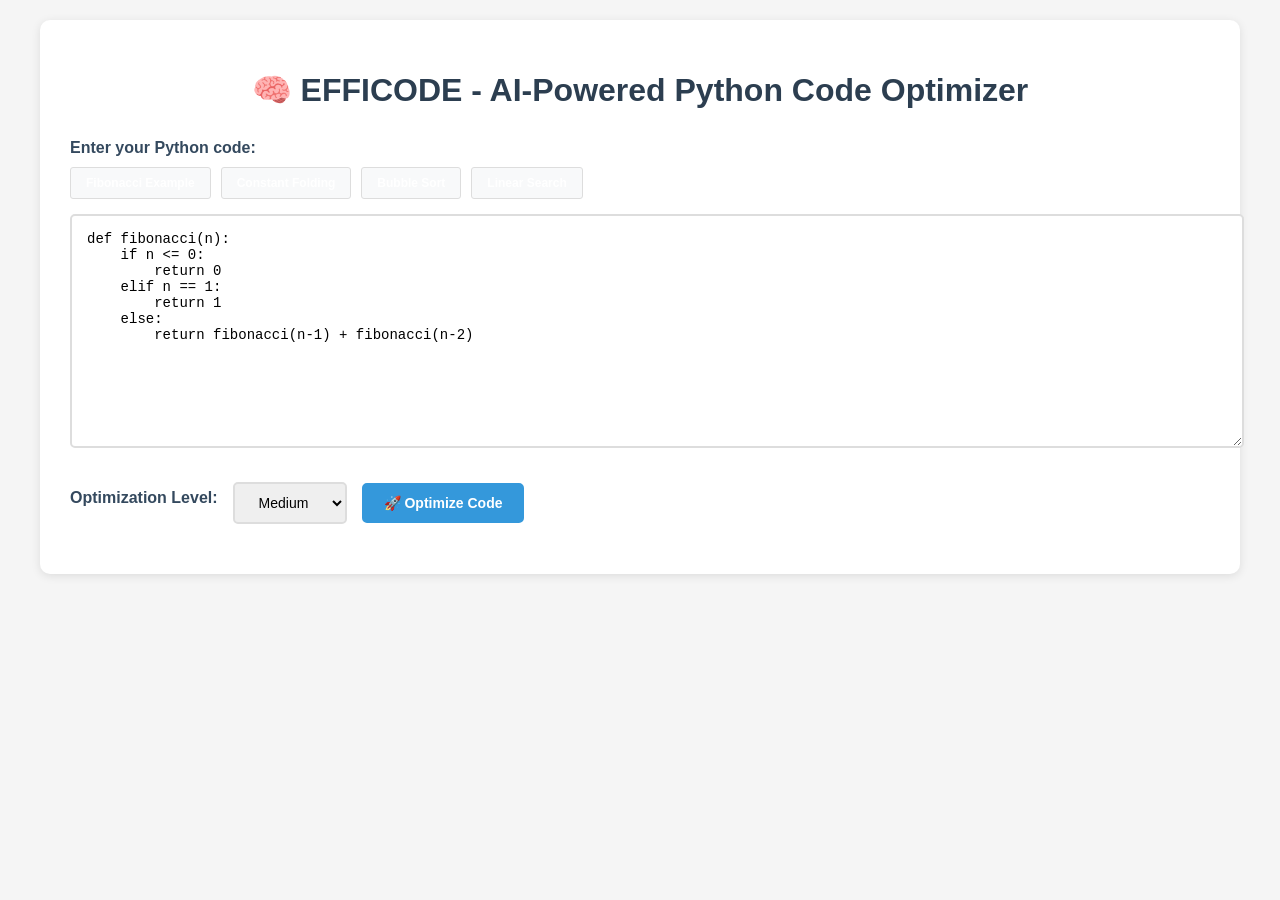
<file: test_interface.html>
<!DOCTYPE html>
<html lang="en">
<head>
    <meta charset="UTF-8">
    <meta name="viewport" content="width=device-width, initial-scale=1.0">
    <title>EFFICODE - AI Code Optimizer</title>
    <style>
        body {
            font-family: 'Segoe UI', Tahoma, Geneva, Verdana, sans-serif;
            max-width: 1200px;
            margin: 0 auto;
            padding: 20px;
            background-color: #f5f5f5;
        }
        .container {
            background: white;
            border-radius: 10px;
            padding: 30px;
            box-shadow: 0 2px 10px rgba(0,0,0,0.1);
        }
        h1 {
            color: #2c3e50;
            text-align: center;
            margin-bottom: 30px;
        }
        .input-section, .output-section {
            margin-bottom: 30px;
        }
        label {
            display: block;
            margin-bottom: 10px;
            font-weight: bold;
            color: #34495e;
        }
        textarea {
            width: 100%;
            height: 200px;
            padding: 15px;
            border: 2px solid #ddd;
            border-radius: 5px;
            font-family: 'Courier New', monospace;
            font-size: 14px;
            resize: vertical;
        }
        textarea:focus {
            border-color: #3498db;
            outline: none;
        }
        .controls {
            display: flex;
            gap: 15px;
            align-items: center;
            margin: 20px 0;
        }
        select, button {
            padding: 10px 20px;
            border: 2px solid #ddd;
            border-radius: 5px;
            font-size: 14px;
        }
        button {
            background-color: #3498db;
            color: white;
            border-color: #3498db;
            cursor: pointer;
            font-weight: bold;
        }
        button:hover {
            background-color: #2980b9;
            border-color: #2980b9;
        }
        button:disabled {
            background-color: #bdc3c7;
            border-color: #bdc3c7;
            cursor: not-allowed;
        }
        .results {
            display: grid;
            grid-template-columns: 1fr 1fr;
            gap: 20px;
            margin-top: 20px;
        }
        .result-panel {
            border: 2px solid #ddd;
            border-radius: 5px;
            padding: 15px;
        }
        .result-panel h3 {
            margin-top: 0;
            color: #2c3e50;
        }
        .optimized {
            border-color: #27ae60;
        }
        .optimized h3 {
            color: #27ae60;
        }
        .complexity-info {
            background-color: #ecf0f1;
            padding: 15px;
            border-radius: 5px;
            margin: 15px 0;
        }
        .improvements {
            background-color: #e8f5e8;
            padding: 15px;
            border-radius: 5px;
            margin: 15px 0;
        }
        .improvement-item {
            margin-bottom: 10px;
            padding: 8px;
            background-color: white;
            border-radius: 3px;
            border-left: 4px solid #27ae60;
        }
        .error {
            background-color: #f8d7da;
            color: #721c24;
            padding: 15px;
            border-radius: 5px;
            margin: 15px 0;
        }
        .loading {
            text-align: center;
            color: #7f8c8d;
            font-style: italic;
        }
        pre {
            background-color: #f8f9fa;
            padding: 15px;
            border-radius: 5px;
            overflow-x: auto;
            font-size: 13px;
            line-height: 1.4;
        }
        .example-buttons {
            display: flex;
            gap: 10px;
            margin-bottom: 15px;
            flex-wrap: wrap;
        }
        .example-btn {
            padding: 8px 15px;
            background-color: #f8f9fa;
            border: 1px solid #ddd;
            border-radius: 3px;
            cursor: pointer;
            font-size: 12px;
        }
        .example-btn:hover {
            background-color: #e9ecef;
        }
    </style>
</head>
<body>
    <div class="container">
        <h1>🧠 EFFICODE - AI-Powered Python Code Optimizer</h1>
        
        <div class="input-section">
            <label for="code-input">Enter your Python code:</label>
            <div class="example-buttons">
                <button class="example-btn" onclick="loadExample('fibonacci')">Fibonacci Example</button>
                <button class="example-btn" onclick="loadExample('constants')">Constant Folding</button>
                <button class="example-btn" onclick="loadExample('bubble_sort')">Bubble Sort</button>
                <button class="example-btn" onclick="loadExample('linear_search')">Linear Search</button>
            </div>
            <textarea id="code-input" placeholder="def fibonacci(n):
    if n <= 0:
        return 0
    elif n == 1:
        return 1
    else:
        return fibonacci(n-1) + fibonacci(n-2)"></textarea>
        </div>
        
        <div class="controls">
            <label for="optimization-level">Optimization Level:</label>
            <select id="optimization-level">
                <option value="low">Low</option>
                <option value="medium" selected>Medium</option>
                <option value="high">High</option>
            </select>
            <button id="optimize-btn" onclick="optimizeCode()">🚀 Optimize Code</button>
        </div>
        
        <div id="results-container" style="display: none;">
            <div class="results">
                <div class="result-panel">
                    <h3>📝 Original Code</h3>
                    <pre id="original-code"></pre>
                    <div class="complexity-info">
                        <strong>Complexity:</strong> <span id="original-complexity">-</span>
                    </div>
                </div>
                
                <div class="result-panel optimized">
                    <h3>⚡ Optimized Code</h3>
                    <pre id="optimized-code"></pre>
                    <div class="complexity-info">
                        <strong>Complexity:</strong> <span id="optimized-complexity">-</span>
                    </div>
                </div>
            </div>
            
            <div class="improvements" id="improvements-section">
                <h3>🎯 Applied Optimizations</h3>
                <div id="improvements-list"></div>
            </div>
            
            <div class="complexity-info">
                <h3>📊 Explanation</h3>
                <p id="explanation"></p>
            </div>
        </div>
        
        <div id="loading" class="loading" style="display: none;">
            <p>🔄 Optimizing your code...</p>
        </div>
        
        <div id="error" class="error" style="display: none;"></div>
    </div>

    <script>
        const examples = {
            fibonacci: `def fibonacci(n):
    if n <= 0:
        return 0
    elif n == 1:
        return 1
    else:
        return fibonacci(n-1) + fibonacci(n-2)`,
            
            constants: `def test_constant_folding():
    x = 2 * 3 + 4  # Should be folded to 10
    y = 10 / 2     # Should be folded to 5.0
    z = 2 ** 8     # Should be folded to 256
    return x + y + z`,
            
            bubble_sort: `def bubble_sort(arr):
    n = len(arr)
    for i in range(n):
        for j in range(0, n - i - 1):
            if arr[j] > arr[j + 1]:
                arr[j], arr[j + 1] = arr[j + 1], arr[j]
    return arr`,
            
            linear_search: `def linear_search(arr, target):
    for i in range(len(arr)):
        if arr[i] == target:
            return i
    return -1`
        };

        function loadExample(exampleName) {
            const codeInput = document.getElementById('code-input');
            codeInput.value = examples[exampleName];
        }

        async function optimizeCode() {
            const codeInput = document.getElementById('code-input');
            const optimizationLevel = document.getElementById('optimization-level');
            const optimizeBtn = document.getElementById('optimize-btn');
            const loading = document.getElementById('loading');
            const error = document.getElementById('error');
            const resultsContainer = document.getElementById('results-container');

            const code = codeInput.value.trim();
            if (!code) {
                showError('Please enter some Python code to optimize.');
                return;
            }

            // Show loading state
            optimizeBtn.disabled = true;
            loading.style.display = 'block';
            error.style.display = 'none';
            resultsContainer.style.display = 'none';

            try {
                const response = await fetch('http://localhost:5000/optimize', {
                    method: 'POST',
                    headers: {
                        'Content-Type': 'application/json',
                    },
                    body: JSON.stringify({
                        code: code,
                        level: optimizationLevel.value
                    })
                });

                if (!response.ok) {
                    throw new Error(`HTTP error! status: ${response.status}`);
                }

                const result = await response.json();

                if (result.status === 'error') {
                    throw new Error(result.error || 'Unknown error occurred');
                }

                displayResults(result);

            } catch (err) {
                console.error('Optimization error:', err);
                showError(`Failed to optimize code: ${err.message}`);
            } finally {
                optimizeBtn.disabled = false;
                loading.style.display = 'none';
            }
        }

        function displayResults(result) {
            // Show results container
            document.getElementById('results-container').style.display = 'block';

            // Display code
            document.getElementById('original-code').textContent = result.original_code;
            document.getElementById('optimized-code').textContent = result.optimized_code;

            // Display complexity
            document.getElementById('original-complexity').textContent = result.original_complexity || 'Unknown';
            document.getElementById('optimized-complexity').textContent = result.optimized_complexity || 'Unknown';

            // Display explanation
            document.getElementById('explanation').textContent = result.explanation || 'No explanation available.';

            // Display improvements
            const improvementsList = document.getElementById('improvements-list');
            improvementsList.innerHTML = '';

            if (result.improvements && result.improvements.length > 0) {
                result.improvements.forEach(improvement => {
                    const div = document.createElement('div');
                    div.className = 'improvement-item';
                    div.innerHTML = `
                        <strong>${improvement.type || 'Optimization'}:</strong> 
                        ${improvement.description || 'No description available'}
                        <small style="color: #666; display: block; margin-top: 5px;">
                            Category: ${improvement.category || 'general'}
                        </small>
                    `;
                    improvementsList.appendChild(div);
                });
            } else {
                improvementsList.innerHTML = '<p>No specific optimizations were applied to this code.</p>';
            }
        }

        function showError(message) {
            const errorDiv = document.getElementById('error');
            errorDiv.textContent = message;
            errorDiv.style.display = 'block';
            document.getElementById('results-container').style.display = 'none';
        }

        // Load default example on page load
        window.onload = function() {
            loadExample('fibonacci');
        };
    </script>
</body>
</html>
</file>
